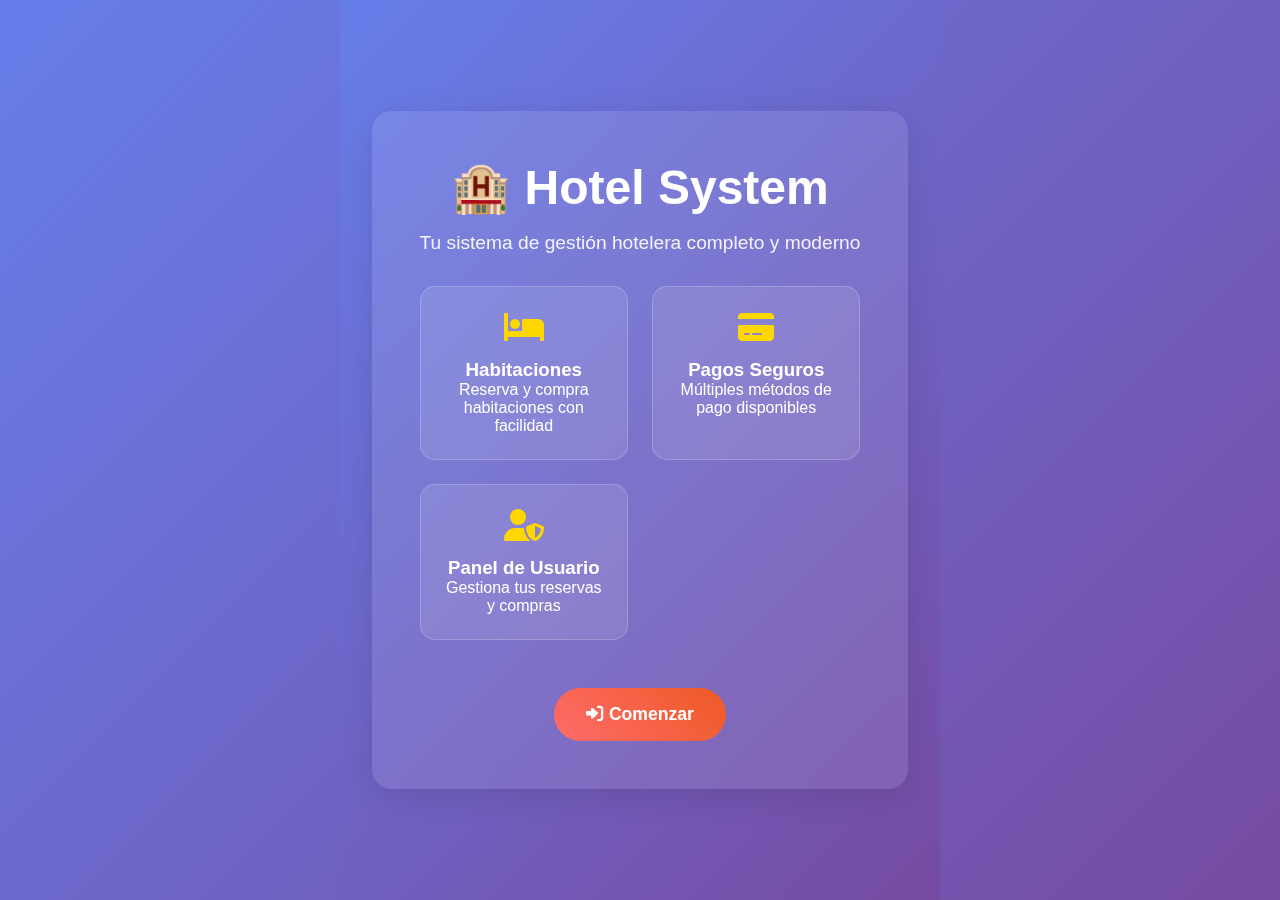
<file: index.html>
<!DOCTYPE html>
<html lang="es">
<head>
    <meta charset="UTF-8">
    <meta name="viewport" content="width=device-width, initial-scale=1.0">
    <title>Sistema de Hotel - Bienvenido</title>
    <link rel="stylesheet" href="styles.css">
    <link rel="stylesheet" href="https://cdnjs.cloudflare.com/ajax/libs/font-awesome/6.0.0/css/all.min.css">
    <style>
        .welcome-container {
            min-height: 100vh;
            display: flex;
            flex-direction: column;
            justify-content: center;
            align-items: center;
            background: linear-gradient(135deg, #667eea 0%, #764ba2 100%);
            color: white;
            text-align: center;
            padding: 2rem;
        }
        
        .welcome-content {
            max-width: 600px;
            background: rgba(255, 255, 255, 0.1);
            backdrop-filter: blur(10px);
            border-radius: 20px;
            padding: 3rem;
            box-shadow: 0 8px 32px rgba(0, 0, 0, 0.1);
        }
        
        .welcome-title {
            font-size: 3rem;
            margin-bottom: 1rem;
            color: white;
        }
        
        .welcome-subtitle {
            font-size: 1.2rem;
            margin-bottom: 2rem;
            opacity: 0.9;
        }
        
        .welcome-features {
            display: grid;
            grid-template-columns: repeat(auto-fit, minmax(200px, 1fr));
            gap: 1.5rem;
            margin: 2rem 0;
        }
        
        .feature {
            background: rgba(255, 255, 255, 0.1);
            padding: 1.5rem;
            border-radius: 15px;
            border: 1px solid rgba(255, 255, 255, 0.2);
        }
        
        .feature i {
            font-size: 2rem;
            margin-bottom: 1rem;
            color: #ffd700;
        }
        
        .btn-welcome {
            background: linear-gradient(45deg, #ff6b6b, #ee5a24);
            color: white;
            border: none;
            padding: 1rem 2rem;
            border-radius: 50px;
            font-size: 1.1rem;
            font-weight: bold;
            cursor: pointer;
            transition: all 0.3s ease;
            text-decoration: none;
            display: inline-block;
            margin-top: 1rem;
        }
        
        .btn-welcome:hover {
            transform: translateY(-2px);
            box-shadow: 0 10px 20px rgba(0, 0, 0, 0.2);
        }
        
        .loading {
            display: none;
            margin-top: 1rem;
        }
        
        .spinner {
            border: 3px solid rgba(255, 255, 255, 0.3);
            border-top: 3px solid white;
            border-radius: 50%;
            width: 30px;
            height: 30px;
            animation: spin 1s linear infinite;
            margin: 0 auto;
        }
        
        @keyframes spin {
            0% { transform: rotate(0deg); }
            100% { transform: rotate(360deg); }
        }
    </style>
</head>
<body>
    <div class="welcome-container">
        <div class="welcome-content">
            <h1 class="welcome-title">🏨 Hotel System</h1>
            <p class="welcome-subtitle">Tu sistema de gestión hotelera completo y moderno</p>
            
            <div class="welcome-features">
                <div class="feature">
                    <i class="fas fa-bed"></i>
                    <h3>Habitaciones</h3>
                    <p>Reserva y compra habitaciones con facilidad</p>
                </div>
                <div class="feature">
                    <i class="fas fa-credit-card"></i>
                    <h3>Pagos Seguros</h3>
                    <p>Múltiples métodos de pago disponibles</p>
                </div>
                <div class="feature">
                    <i class="fas fa-user-shield"></i>
                    <h3>Panel de Usuario</h3>
                    <p>Gestiona tus reservas y compras</p>
                </div>
            </div>
            
            <button class="btn-welcome" onclick="redirectToLogin()">
                <i class="fas fa-sign-in-alt"></i> Comenzar
            </button>
            
            <div class="loading" id="loading">
                <div class="spinner"></div>
                <p>Redirigiendo...</p>
            </div>
        </div>
    </div>

    <script>
        function redirectToLogin() {
            const btn = document.querySelector('.btn-welcome');
            const loading = document.getElementById('loading');
            
            btn.style.display = 'none';
            loading.style.display = 'block';
            
            setTimeout(() => {
                window.location.href = 'registro.html';
            }, 1000);
        }
        
        // Auto-redirect after 5 seconds
        setTimeout(() => {
            redirectToLogin();
        }, 5000);
    </script>
</body>
</html>
</file>
<file: styles.css>
* {
    margin: 0;
    padding: 0;
    box-sizing: border-box;
}

body {
    font-family: 'Segoe UI', Tahoma, Geneva, Verdana, sans-serif;
    background: linear-gradient(135deg, #667eea 0%, #764ba2 100%);
    min-height: 100vh;
    display: flex;
    align-items: center;
    justify-content: center;
}

.container {
    background: white;
    border-radius: 20px;
    box-shadow: 0 15px 35px rgba(0, 0, 0, 0.1);
    overflow: hidden;
    width: 400px;
    max-width: 90%;
}

.header {
    background: linear-gradient(135deg, #667eea 0%, #764ba2 100%);
    color: white;
    text-align: center;
    padding: 30px 20px;
}

.header h1 {
    font-size: 28px;
    margin-bottom: 10px;
}

.header p {
    opacity: 0.9;
    font-size: 14px;
}

.form-container {
    padding: 40px 30px;
}

.form-group {
    margin-bottom: 20px;
}

.form-group label {
    display: block;
    margin-bottom: 8px;
    color: #333;
    font-weight: 500;
}

.form-group input {
    width: 100%;
    padding: 12px 15px;
    border: 2px solid #e1e5e9;
    border-radius: 10px;
    font-size: 14px;
    transition: border-color 0.3s ease;
}

.form-group input:focus {
    outline: none;
    border-color: #667eea;
}

.btn {
    width: 100%;
    padding: 12px;
    border: none;
    border-radius: 10px;
    font-size: 16px;
    font-weight: 600;
    cursor: pointer;
    transition: all 0.3s ease;
    margin-bottom: 15px;
}

.btn-primary {
    background: linear-gradient(135deg, #667eea 0%, #764ba2 100%);
    color: white;
}

.btn-primary:hover {
    transform: translateY(-2px);
    box-shadow: 0 5px 15px rgba(102, 126, 234, 0.4);
}

.btn-secondary {
    background: #f8f9fa;
    color: #667eea;
    border: 2px solid #667eea;
}

.btn-secondary:hover {
    background: #667eea;
    color: white;
}

.form-toggle {
    text-align: center;
    margin-top: 20px;
}

.form-toggle a {
    color: #667eea;
    text-decoration: none;
    font-weight: 500;
}

.form-toggle a:hover {
    text-decoration: underline;
}

.alert {
    padding: 12px;
    border-radius: 8px;
    margin-bottom: 20px;
    font-size: 14px;
}

.alert-success {
    background: #d4edda;
    color: #155724;
    border: 1px solid #c3e6cb;
}

.alert-error {
    background: #f8d7da;
    color: #721c24;
    border: 1px solid #f5c6cb;
}

.hidden {
    display: none;
}

.loading {
    text-align: center;
    padding: 20px;
    color: #667eea;
}

.spinner {
    border: 3px solid #f3f3f3;
    border-top: 3px solid #667eea;
    border-radius: 50%;
    width: 30px;
    height: 30px;
    animation: spin 1s linear infinite;
    margin: 0 auto 10px;
}

@keyframes spin {
    0% { transform: rotate(0deg); }
    100% { transform: rotate(360deg); }
}

/* Estilos para el Panel de Administración */
.admin-header {
    background: linear-gradient(135deg, #667eea 0%, #764ba2 100%);
    color: white;
    padding: 20px 0;
    box-shadow: 0 4px 15px rgba(0, 0, 0, 0.1);
}

.admin-nav {
    max-width: 1200px;
    margin: 0 auto;
    padding: 0 20px;
    display: flex;
    justify-content: space-between;
    align-items: center;
}

.admin-nav h1 {
    margin: 0;
    font-size: 24px;
    font-weight: 600;
}

.admin-nav button {
    background: rgba(255, 255, 255, 0.2);
    color: white;
    border: 1px solid rgba(255, 255, 255, 0.3);
    padding: 10px 20px;
    border-radius: 25px;
    cursor: pointer;
    font-size: 14px;
    transition: all 0.3s ease;
}

.admin-nav button:hover {
    background: rgba(255, 255, 255, 0.3);
    transform: translateY(-2px);
}

.admin-panel {
    max-width: 1200px;
    margin: 0 auto;
    padding: 30px 20px;
}

.admin-content {
    background: white;
    border-radius: 15px;
    box-shadow: 0 5px 20px rgba(0, 0, 0, 0.1);
    overflow: hidden;
}

.admin-section {
    display: none;
    padding: 30px;
}

.admin-section.active {
    display: block;
}

.admin-card {
    background: white;
    border-radius: 10px;
    padding: 25px;
}

.admin-card h3 {
    color: #333;
    margin-bottom: 15px;
    font-size: 20px;
    display: flex;
    align-items: center;
    gap: 10px;
}

.admin-card h3 i {
    color: #667eea;
}

/* Estilos para la lista de correos */
.emails-grid {
    display: grid;
    grid-template-columns: repeat(auto-fill, minmax(300px, 1fr));
    gap: 15px;
    margin-top: 20px;
}

.email-card {
    background: #f8f9fa;
    border: 1px solid #e9ecef;
    border-radius: 10px;
    padding: 15px;
    display: flex;
    align-items: center;
    gap: 10px;
    transition: all 0.3s ease;
}

.email-card:hover {
    background: #e9ecef;
    transform: translateY(-2px);
    box-shadow: 0 4px 10px rgba(0, 0, 0, 0.1);
}

.email-card i {
    color: #667eea;
    font-size: 16px;
}

.email-text {
    color: #333;
    font-weight: 500;
    word-break: break-all;
}

/* Estilos para la lista de habitaciones */
.rooms-grid {
    display: grid;
    grid-template-columns: repeat(auto-fill, minmax(250px, 1fr));
    gap: 20px;
    margin-top: 20px;
}

.room-status-card {
    background: white;
    border: 2px solid #e9ecef;
    border-radius: 10px;
    padding: 20px;
    text-align: center;
    transition: all 0.3s ease;
}

.room-status-card:hover {
    transform: translateY(-3px);
    box-shadow: 0 8px 20px rgba(0, 0, 0, 0.1);
}

.room-status-card h4 {
    color: #333;
    margin-bottom: 10px;
    font-size: 18px;
}

.room-status {
    font-weight: 600;
    padding: 5px 15px;
    border-radius: 20px;
    font-size: 14px;
    margin-bottom: 10px;
    display: inline-block;
}

.room-status.available {
    background: #d4edda;
    color: #155724;
}

.room-status.reserved {
    background: #fff3cd;
    color: #856404;
}

.room-status.occupied {
    background: #f8d7da;
    color: #721c24;
}

.room-price {
    color: #667eea;
    font-weight: 600;
    font-size: 16px;
    margin: 0;
}

/* Responsive */
@media (max-width: 768px) {
    .admin-nav {
        flex-direction: column;
        gap: 15px;
        text-align: center;
    }
    
    .admin-nav h1 {
        font-size: 20px;
    }
    
    .emails-grid,
    .rooms-grid {
        grid-template-columns: 1fr;
    }
    
    .admin-section {
        padding: 20px;
    }
    
    .admin-card {
        padding: 20px;
    }
}

/* Estilos para visualización de contraseña */
.password-input-container {
    position: relative;
    display: flex;
    align-items: center;
}

.password-input-container input {
    flex: 1;
    padding-right: 45px;
}

.password-toggle {
    position: absolute;
    right: 10px;
    background: none;
    border: none;
    cursor: pointer;
    color: #667eea;
    font-size: 16px;
    padding: 5px;
    border-radius: 50%;
    transition: all 0.3s ease;
}

.password-toggle:hover {
    background: rgba(102, 126, 234, 0.1);
    transform: scale(1.1);
}

.password-toggle:focus {
    outline: none;
    box-shadow: 0 0 0 2px rgba(102, 126, 234, 0.3);
}

/* Estilos para indicador de fortaleza de contraseña */
.password-strength {
    margin-top: 8px;
    font-size: 12px;
    padding: 8px;
    border-radius: 5px;
    display: none;
}

.password-strength.weak {
    background: #f8d7da;
    color: #721c24;
    border: 1px solid #f5c6cb;
    display: block;
}

.password-strength.medium {
    background: #fff3cd;
    color: #856404;
    border: 1px solid #ffeaa7;
    display: block;
}

.password-strength.strong {
    background: #d4edda;
    color: #155724;
    border: 1px solid #c3e6cb;
    display: block;
}

.password-strength.requirements {
    background: #e2e3e5;
    color: #383d41;
    border: 1px solid #d6d8db;
    display: block;
}

/* Estilos para el sistema de calificación con estrellas */
.rating-container {
    display: flex;
    flex-direction: column;
    align-items: center;
    gap: 10px;
}

.stars {
    display: flex;
    gap: 5px;
}

.stars i {
    font-size: 24px;
    color: #ddd;
    cursor: pointer;
    transition: all 0.3s ease;
}

.stars i:hover {
    transform: scale(1.1);
}

.stars i.active {
    color: #ffd700;
}

.stars i:hover,
.stars i:hover ~ i {
    color: #ffd700;
}

#rating-text {
    font-size: 14px;
    color: #667eea;
    font-weight: 500;
}

/* Estilos para textarea */
.form-group textarea {
    width: 100%;
    padding: 12px 15px;
    border: 2px solid #e1e5e9;
    border-radius: 10px;
    font-size: 14px;
    font-family: inherit;
    resize: vertical;
    min-height: 100px;
    transition: border-color 0.3s ease;
}

.form-group textarea:focus {
    outline: none;
    border-color: #667eea;
}

/* Estilos para comentarios en el panel de administración */
.feedback-grid {
    display: grid;
    grid-template-columns: repeat(auto-fill, minmax(300px, 1fr));
    gap: 20px;
    margin-top: 20px;
}

.feedback-card {
    background: white;
    border-radius: 15px;
    padding: 20px;
    box-shadow: 0 5px 15px rgba(0, 0, 0, 0.1);
    border-left: 4px solid #667eea;
    transition: transform 0.3s ease, box-shadow 0.3s ease;
}

.feedback-card:hover {
    transform: translateY(-5px);
    box-shadow: 0 10px 25px rgba(0, 0, 0, 0.15);
}

.feedback-header {
    display: flex;
    justify-content: space-between;
    align-items: flex-start;
    margin-bottom: 15px;
}

.feedback-info h4 {
    margin: 0 0 5px 0;
    color: #333;
    font-size: 16px;
}

.feedback-info p {
    margin: 0;
    color: #666;
    font-size: 12px;
}

.feedback-rating {
    display: flex;
    align-items: center;
    gap: 5px;
}

.feedback-rating .stars {
    gap: 2px;
}

.feedback-rating .stars i {
    font-size: 16px;
    color: #ffd700;
}

.feedback-rating span {
    font-size: 12px;
    color: #666;
    margin-left: 5px;
}

.feedback-comment {
    color: #333;
    line-height: 1.5;
    margin-bottom: 15px;
}

.feedback-actions {
    display: flex;
    justify-content: flex-end;
    gap: 10px;
}

.feedback-actions button {
    padding: 8px 15px;
    border: none;
    border-radius: 5px;
    cursor: pointer;
    font-size: 12px;
    transition: all 0.3s ease;
}

.feedback-actions .btn-delete {
    background: #dc3545;
    color: white;
}

.feedback-actions .btn-delete:hover {
    background: #c82333;
    transform: translateY(-2px);
}

.feedback-actions .btn-view {
    background: #667eea;
    color: white;
}

.feedback-actions .btn-view:hover {
    background: #5a6fd8;
    transform: translateY(-2px);
}

/* Estilos para estadísticas de feedback */
.feedback-stats {
    display: grid;
    grid-template-columns: repeat(auto-fit, minmax(200px, 1fr));
    gap: 20px;
    margin-bottom: 30px;
}

.stat-card {
    background: white;
    border-radius: 15px;
    padding: 20px;
    text-align: center;
    box-shadow: 0 5px 15px rgba(0, 0, 0, 0.1);
    border-top: 4px solid #667eea;
}

.stat-card h3 {
    margin: 0 0 10px 0;
    color: #667eea;
    font-size: 24px;
}

.stat-card p {
    margin: 0;
    color: #666;
    font-size: 14px;
}

/* Responsive para feedback */
@media (max-width: 768px) {
    .feedback-grid {
        grid-template-columns: 1fr;
    }
    
    .feedback-stats {
        grid-template-columns: repeat(2, 1fr);
    }
    
    .feedback-header {
        flex-direction: column;
        gap: 10px;
    }
    
    .feedback-actions {
        justify-content: center;
    }
}

/* Estilos para el modal */
.modal {
    position: fixed;
    top: 0;
    left: 0;
    width: 100%;
    height: 100%;
    background: rgba(0, 0, 0, 0.5);
    display: flex;
    align-items: center;
    justify-content: center;
    z-index: 1000;
}

.modal-content {
    background: white;
    border-radius: 15px;
    width: 90%;
    max-width: 600px;
    max-height: 80vh;
    overflow: hidden;
    box-shadow: 0 20px 40px rgba(0, 0, 0, 0.3);
}

.modal-header {
    background: linear-gradient(135deg, #667eea 0%, #764ba2 100%);
    color: white;
    padding: 20px;
    display: flex;
    justify-content: space-between;
    align-items: center;
}

.modal-header h3 {
    margin: 0;
    font-size: 18px;
}

.modal-close {
    background: none;
    border: none;
    color: white;
    font-size: 24px;
    cursor: pointer;
    padding: 0;
    width: 30px;
    height: 30px;
    display: flex;
    align-items: center;
    justify-content: center;
    border-radius: 50%;
    transition: background 0.3s ease;
}

.modal-close:hover {
    background: rgba(255, 255, 255, 0.2);
}

.modal-body {
    padding: 20px;
    max-height: 400px;
    overflow-y: auto;
}

.modal-footer {
    padding: 20px;
    border-top: 1px solid #e1e5e9;
    display: flex;
    justify-content: flex-end;
    gap: 10px;
}

.modal-footer .btn {
    padding: 10px 20px;
    border: none;
    border-radius: 8px;
    cursor: pointer;
    font-size: 14px;
    transition: all 0.3s ease;
}

.modal-footer .btn-delete {
    background: #dc3545;
    color: white;
}

.modal-footer .btn-delete:hover {
    background: #c82333;
    transform: translateY(-2px);
}

.modal-footer .btn-secondary {
    background: #6c757d;
    color: white;
}

.modal-footer .btn-secondary:hover {
    background: #5a6268;
    transform: translateY(-2px);
}

/* Responsive para modal */
@media (max-width: 768px) {
    .modal-content {
        width: 95%;
        margin: 20px;
    }
    
    .modal-header {
        padding: 15px;
    }
    
    .modal-body {
        padding: 15px;
    }
    
    .modal-footer {
        padding: 15px;
        flex-direction: column;
    }
    
    .modal-footer .btn {
        width: 100%;
    }
}

/* Estilos para comentarios de usuarios en atención al cliente */
.feedback-card-user {
    background: white;
    border-radius: 15px;
    padding: 20px;
    margin-bottom: 20px;
    box-shadow: 0 5px 15px rgba(0, 0, 0, 0.1);
    border-left: 4px solid #667eea;
    transition: transform 0.3s ease, box-shadow 0.3s ease;
}

.feedback-card-user:hover {
    transform: translateY(-3px);
    box-shadow: 0 8px 25px rgba(0, 0, 0, 0.15);
}

.feedback-header-user {
    display: flex;
    justify-content: space-between;
    align-items: flex-start;
    margin-bottom: 15px;
}

.feedback-info-user h4 {
    margin: 0 0 5px 0;
    color: #333;
    font-size: 16px;
    font-weight: 600;
}

.feedback-info-user p {
    margin: 0;
    color: #666;
    font-size: 12px;
}

.feedback-rating-user {
    display: flex;
    align-items: center;
    gap: 8px;
}

.feedback-rating-user .stars {
    gap: 3px;
}

.feedback-rating-user .stars i {
    font-size: 16px;
    color: #ffd700;
}

.feedback-rating-user span {
    font-size: 12px;
    color: #666;
    font-weight: 500;
}

.feedback-comment-user {
    color: #333;
    line-height: 1.6;
    font-size: 14px;
}

/* Responsive para comentarios de usuarios */
@media (max-width: 768px) {
    .feedback-header-user {
        flex-direction: column;
        gap: 10px;
    }
    
    .feedback-rating-user {
        align-self: flex-end;
    }
}
</file>
